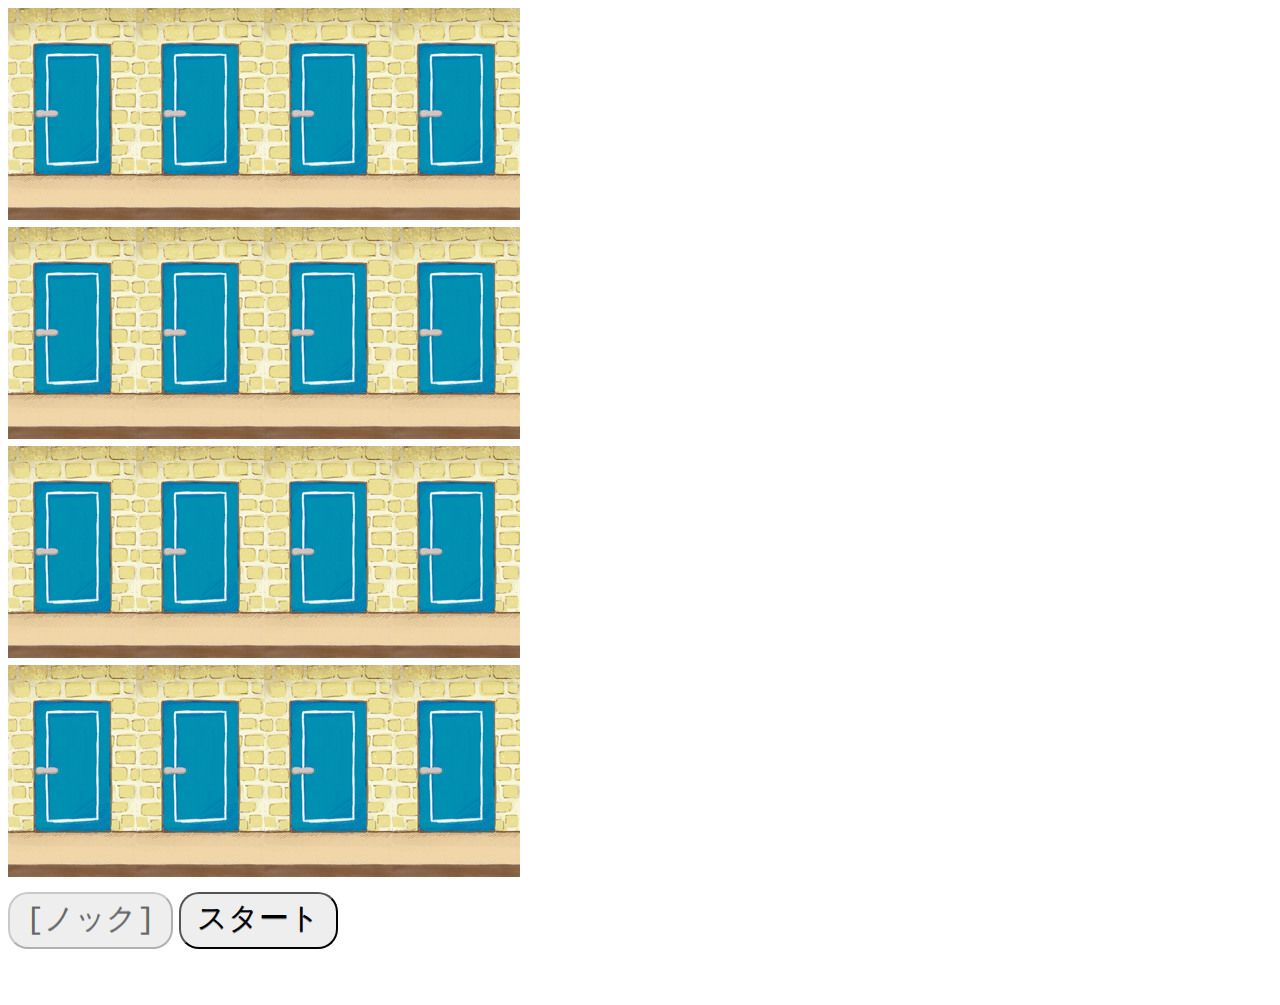
<file: game.htm>
<!DOCTYPE html>

<html lang="ja" dir="ltr">
<head>
	<meta content="text/html; charset=UTF-8" http-equiv="Content-Type" />
	<title>PP-dash</title>
	<link type="text/css" rel="stylesheet" href="css/init.css" />
	<link type="text/css" rel="stylesheet" href="css/ui.css" />
	<script type="text/javascript" src="ba-debug.js"></script>
	<script type="text/javascript" src="game.js"></script>
</head>

<body>

	<div id="pinpon_dash">

		<table id="building" cellpadding="0" cellspacing="0" border="0">
			<tbody>

				<tr id="floor4">
					<td id="floor4-1"><img class="door" id="door1" src="img/closed_door.png" alt="4-1号室のドア" /></td>
					<td id="floor4-2"><img class="door" id="door2" src="img/closed_door.png" alt="4-2号室のドア" /></td>
					<td id="floor4-3"><img class="door" id="door3" src="img/closed_door.png" alt="4-3号室のドア" /></td>
					<td id="floor4-4"><img class="door" id="door4" src="img/closed_door.png" alt="4-4号室のドア" /></td>
				</tr>

				<tr id="floor3">
					<td id="floor3-1"><img class="door" id="door5" src="img/closed_door.png" alt="3-1号室のドア" /></td>
					<td id="floor3-2"><img class="door" id="door6" src="img/closed_door.png" alt="3-2号室のドア" /></td>
					<td id="floor3-3"><img class="door" id="door7" src="img/closed_door.png" alt="3-3号室のドア" /></td>
					<td id="floor3-4"><img class="door" id="door8" src="img/closed_door.png" alt="3-4号室のドア" /></td>
				</tr>

				<tr id="floor2">
					<td id="floor2-1"><img class="door" id="door9" src="img/closed_door.png" alt="2-1号室のドア" /></td>
					<td id="floor2-2"><img class="door" id="door10" src="img/closed_door.png" alt="2-2号室のドア" /></td>
					<td id="floor2-3"><img class="door" id="door11" src="img/closed_door.png" alt="2-3号室のドア" /></td>
					<td id="floor2-4"><img class="door" id="door12" src="img/closed_door.png" alt="2-4号室のドア" /></td>
				</tr>

				<tr id="floor1">
					<td id="floor1-1"><img class="door" id="door13" src="img/closed_door.png" alt="1-1号室のドア" /></td>
					<td id="floor1-2"><img class="door" id="door14" src="img/closed_door.png" alt="1-2号室のドア" /></td>
					<td id="floor1-3"><img class="door" id="door15" src="img/closed_door.png" alt="1-3号室のドア" /></td>
					<td id="floor1-4"><img class="door" id="door16" src="img/closed_door.png" alt="1-4号室のドア" /></td>
				</tr>

			</tbody>
		</table>

		<div id="player1-icon-area" style="visibility: hidden; position:absolute;">
			<img id="player1-icon" src="img/player_01.png" width="64" height="106" alt="player1">
		</div><!-- player1-icon-area -->

		<div id="player2-icon-area" style="visibility: hidden; position:absolute;">
			<img id="player2-icon" src="img/player_02.png" width="64" height="106" alt="player2">
		</div><!-- player2-icon-area -->

		<input id="user-action-button" type="button" onclick="Pinpon_dash.on_click();" value="[ノック]">
		<input id="game-start-button" type="button" onclick="Pinpon_dash.start();" value="スタート">
	</body>
	</html>
</file>
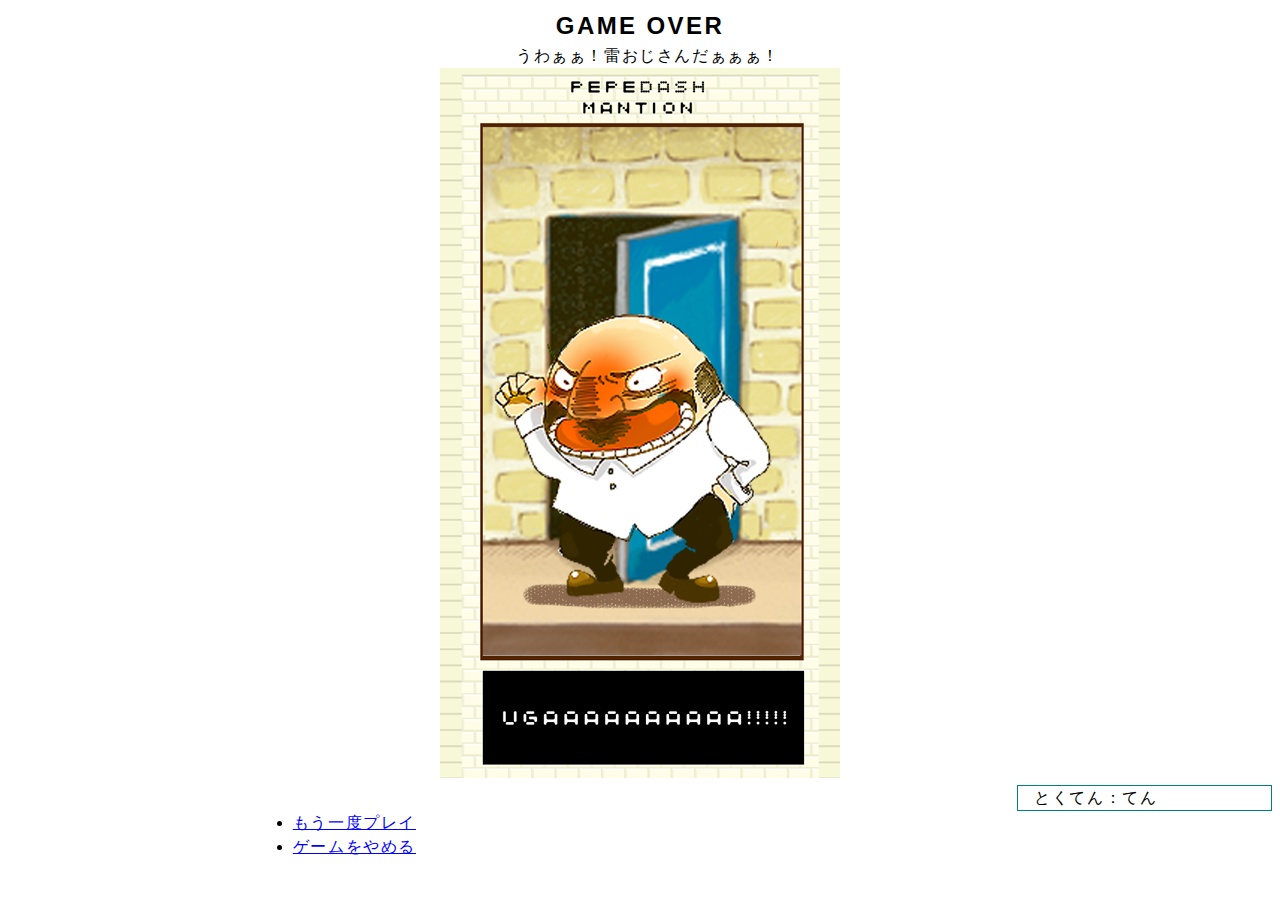
<file: gameover1.htm>
<!DOCTYPE html>

<html lang="ja">
<head>
<meta http-equiv="Content-Type" content="text/html; charset=UTF-8" />
<title>GAME OVER</title>

<link rel="stylesheet" type="text/css" href="css/init.css" />
<style type="text/css"><!--
/* ゲームオーバーのメッセージ(センタリング) */
#message {width: 60%; margin-left: auto; margin-right:auto; text-align: center;}
#message h1 {text-align:center;}
#message p {text-align:center;}
/* ゲームオーバーのロゴ(センタリング) */
#game-over-logo {width: 80%; margin-left: auto; margin-right:auto; text-align: center;}
/* ゲームオーバー時のスコア表示 */
#game-score {width: 20%; margin-left: auto; margin-right: 0; border: double #008080 thin;}
/* ゲームオーバーのメニュー(センタリング) */
#game-menu {width: 60%; margin-left: auto; margin-right:auto;}
--></style>

<script type="text/javascript"><!--
window.onload = function() {
	var missed_unknocked_door = new Audio("wav/missed_unknocked_door.mp3");
	missed_unknocked_door.play();
	var score = window.location.hash.replace(/#?score(\d+)_(\d+)/, "$1、$2");
	document.getElementById("score").innerHTML = score;
}
// --></script>
</head>

<body>
<div id="container">

<section id="message">
<h1>GAME OVER</h1>
<p>うわぁぁ！雷おじさんだぁぁぁ！</p>
</section><!-- /message -->

<div id="game-over-logo">
<img alt="雷おじさんの画像" src="img/kaminari_ojisan.png" width="400" height="710" />
</div><!-- /game-over-logo -->

<section id="game-score">
<p>とくてん：<span id="score"></span>てん</p>
</section><!-- /game-score -->

<nav id="game-menu">
<ul>
<li><a href="game.htm">もう一度プレイ</a></li>
<li><a href="./index.htm">ゲームをやめる</a></li>
</ul>
</nav><!-- /game-menu -->

</div><!-- /container -->
</body>
</html>
</file>
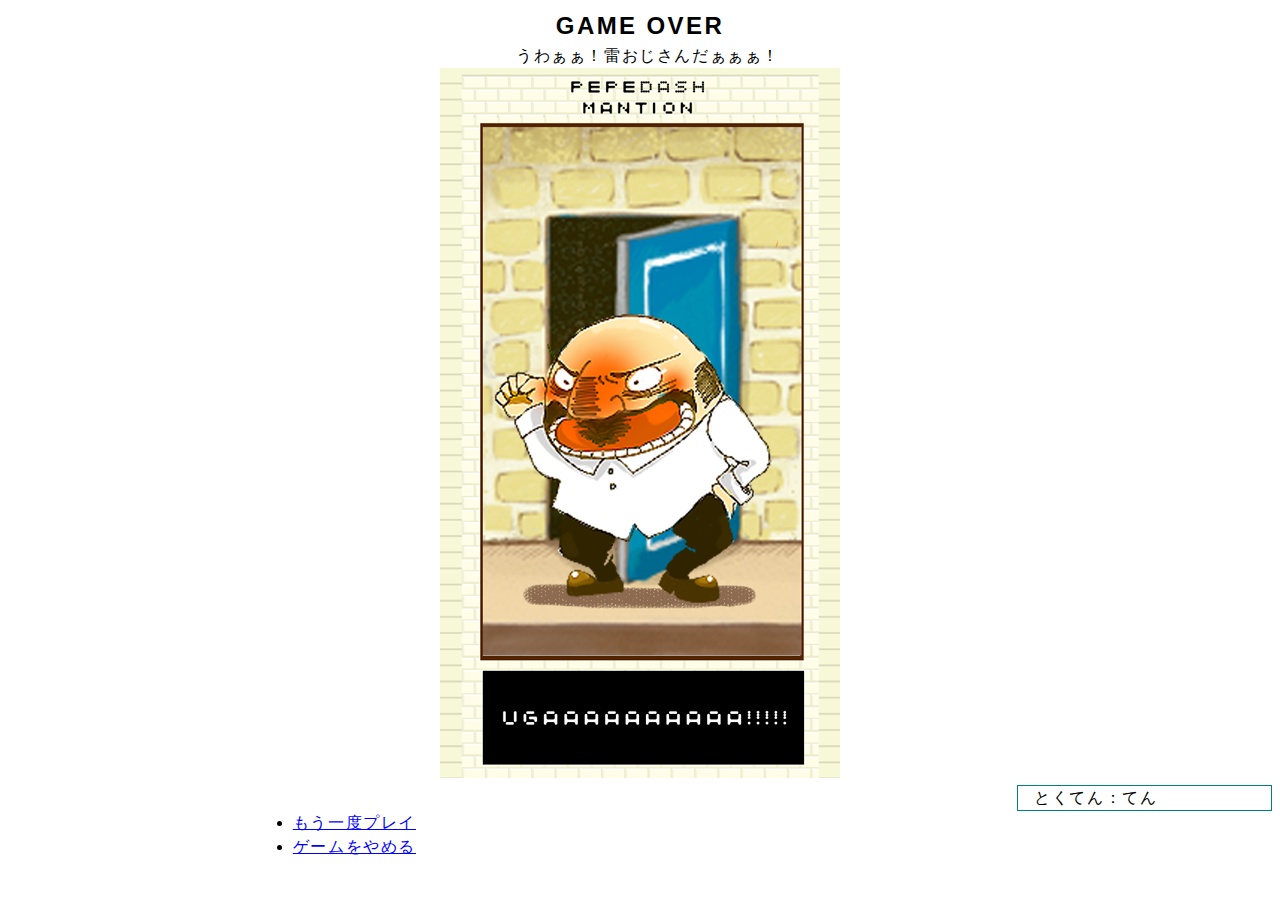
<file: gameover1.html>
<!DOCTYPE html>

<html lang="ja">
<head>
<meta http-equiv="Content-Type" content="text/html; charset=UTF-8" />
<title>GAME OVER</title>

<link rel="stylesheet" type="text/css" href="css/init.css" />
<style type="text/css"><!--
/* ゲームオーバーのメッセージ(センタリング) */
#message {width: 60%; margin-left: auto; margin-right:auto; text-align: center;}
#message h1 {text-align:center;}
#message p {text-align:center;}
/* ゲームオーバーのロゴ(センタリング) */
#game-over-logo {width: 80%; margin-left: auto; margin-right:auto; text-align: center;}
/* ゲームオーバー時のスコア表示 */
#game-score {width: 20%; margin-left: auto; margin-right: 0; border: double #008080 thin;}
/* ゲームオーバーのメニュー(センタリング) */
#game-menu {width: 60%; margin-left: auto; margin-right:auto;}
--></style>

<script type="text/javascript"><!--
window.onload = function() {
	var missed_unknocked_door = new Audio("wav/missed_unknocked_door.mp3");
	missed_unknocked_door.play();
	var score = window.location.hash.replace(/#?score(\d+)_(\d+)/, "$1、$2");
	document.getElementById("score").innerHTML = score;
}
// --></script>
</head>

<body>
<div id="container">

<section id="message">
<h1>GAME OVER</h1>
<p>うわぁぁ！雷おじさんだぁぁぁ！</p>
</section><!-- /message -->

<div id="game-over-logo">
<img alt="雷おじさんの画像" src="img/kaminari_ojisan.png" width="400" height="710" />
</div><!-- /game-over-logo -->

<section id="game-score">
<p>とくてん：<span id="score"></span>てん</p>
</section><!-- /game-score -->

<nav id="game-menu">
<ul>
<li><a href="game.html">もう一度プレイ</a></li>
<li><a href="./index.html">ゲームをやめる</a></li>
</ul>
</nav><!-- /game-menu -->

</div><!-- /container -->
</body>
</html>
</file>
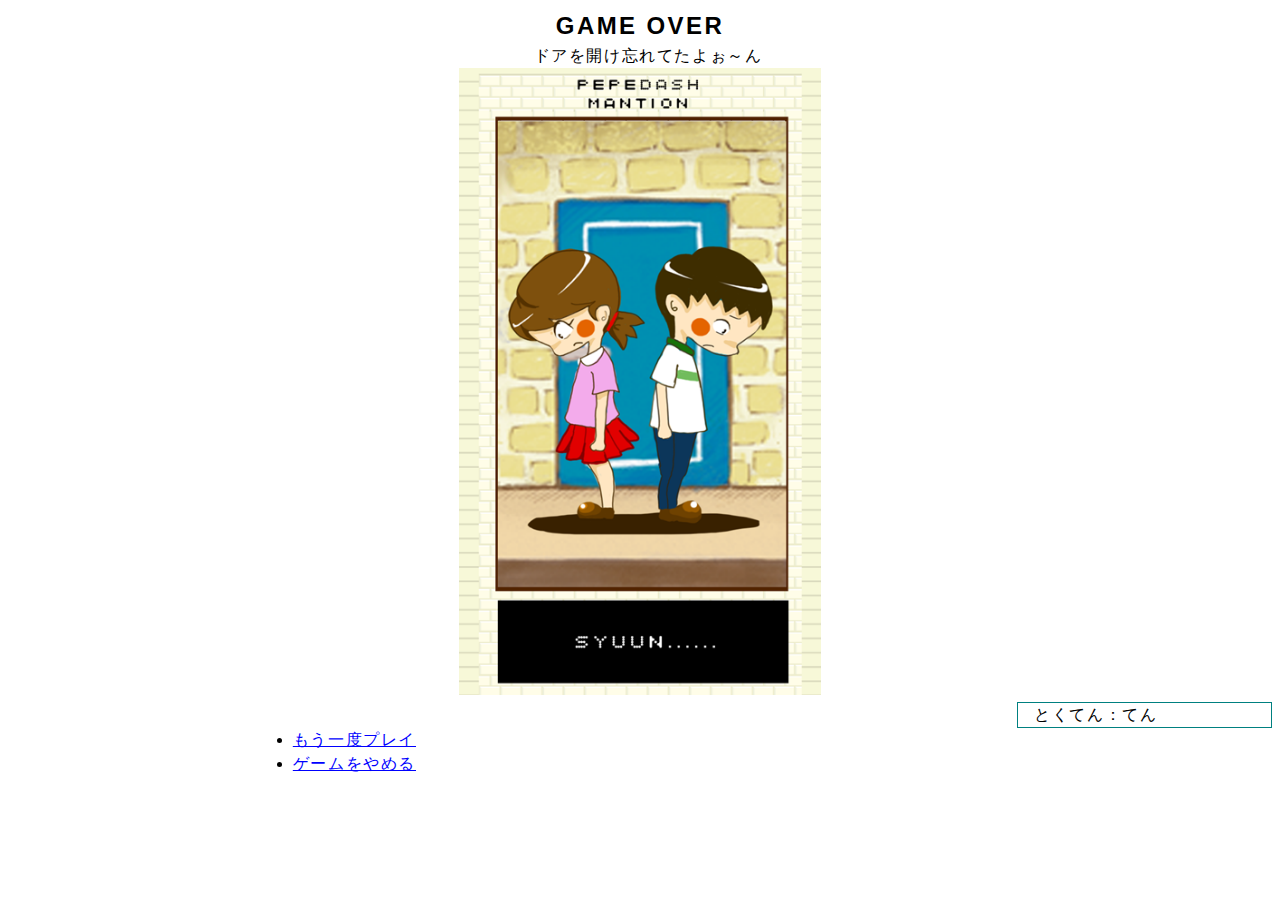
<file: gameover2.htm>
<!DOCTYPE html>

<html lang="ja">
<head>
<meta http-equiv="Content-Type" content="text/html; charset=UTF-8" />
<title>GAME OVER</title>

<link rel="stylesheet" type="text/css" href="css/init.css" />
<style type="text/css"><!--
/* ゲームオーバーのメッセージ(センタリング) */
#message {width: 60%; margin-left: auto; margin-right:auto; text-align: center;}
#message h1 {text-align:center;}
#message p {text-align:center;}
/* ゲームオーバーのロゴ(センタリング) */
#game-over-logo {width: 80%; margin-left: auto; margin-right:auto; text-align: center;}
/* ゲームオーバー時のスコア表示 */
#game-score {width: 20%; margin-left: auto; margin-right: 0; border: double #008080 thin;}
/* ゲームオーバーのメニュー(センタリング) */
#game-menu {width: 60%; margin-left: auto; margin-right:auto;}
--></style>

<script type="text/javascript"><!--
window.onload = function() {
	var missed_non_open = new Audio("wav/missed_non_open.mp3");
	missed_non_open.play();
	var score = window.location.hash.replace(/#?score(\d+)_(\d+)/, "$1、$2");
	document.getElementById("score").innerHTML = score;
}
// --></script>
</head>

<body>
<div id="container">

<section id="message">
<h1>GAME OVER</h1>
<p>ドアを開け忘れてたよぉ～ん</p>
</section><!-- /message -->

<div id="game-over-logo">
<img src="img/lose02.png" width="362px" height="627px" alt="落ち込んでいる女の子の写真。" />
</div><!-- /game-over-logo -->

<section id="game-score">
<p>とくてん：<span id="score"></span>てん</p>
</section><!-- /game-score -->

<nav id="game-menu">
<ul>
<li><a href="game.htm">もう一度プレイ</a></li>
<li><a href="index.htm">ゲームをやめる</a></li>
</ul>
</nav><!-- /game-menu -->

</div><!-- /container -->
</body>
</html>
</file>
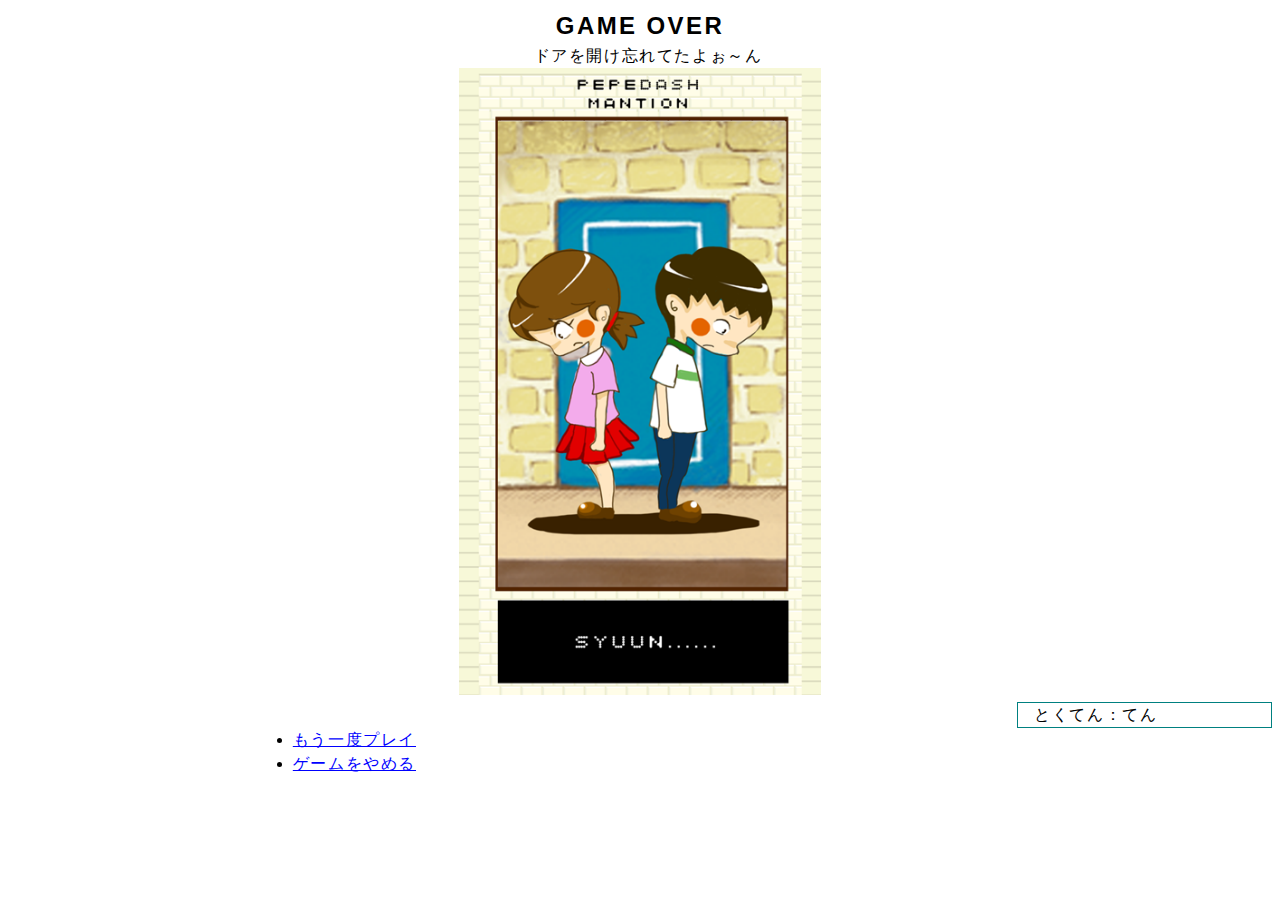
<file: gameover2.html>
<!DOCTYPE html>

<html lang="ja">
<head>
<meta http-equiv="Content-Type" content="text/html; charset=UTF-8" />
<title>GAME OVER</title>

<link rel="stylesheet" type="text/css" href="css/init.css" />
<style type="text/css"><!--
/* ゲームオーバーのメッセージ(センタリング) */
#message {width: 60%; margin-left: auto; margin-right:auto; text-align: center;}
#message h1 {text-align:center;}
#message p {text-align:center;}
/* ゲームオーバーのロゴ(センタリング) */
#game-over-logo {width: 80%; margin-left: auto; margin-right:auto; text-align: center;}
/* ゲームオーバー時のスコア表示 */
#game-score {width: 20%; margin-left: auto; margin-right: 0; border: double #008080 thin;}
/* ゲームオーバーのメニュー(センタリング) */
#game-menu {width: 60%; margin-left: auto; margin-right:auto;}
--></style>

<script type="text/javascript"><!--
window.onload = function() {
	var missed_non_open = new Audio("wav/missed_non_open.mp3");
	missed_non_open.play();
	var score = window.location.hash.replace(/#?score(\d+)_(\d+)/, "$1、$2");
	document.getElementById("score").innerHTML = score;
}
// --></script>
</head>

<body>
<div id="container">

<section id="message">
<h1>GAME OVER</h1>
<p>ドアを開け忘れてたよぉ～ん</p>
</section><!-- /message -->

<div id="game-over-logo">
<img src="img/lose02.png" width="362px" height="627px" alt="落ち込んでいる女の子の写真。" />
</div><!-- /game-over-logo -->

<section id="game-score">
<p>とくてん：<span id="score"></span>てん</p>
</section><!-- /game-score -->

<nav id="game-menu">
<ul>
<li><a href="game.html">もう一度プレイ</a></li>
<li><a href="index.html">ゲームをやめる</a></li>
</ul>
</nav><!-- /game-menu -->

</div><!-- /container -->
</body>
</html>
</file>
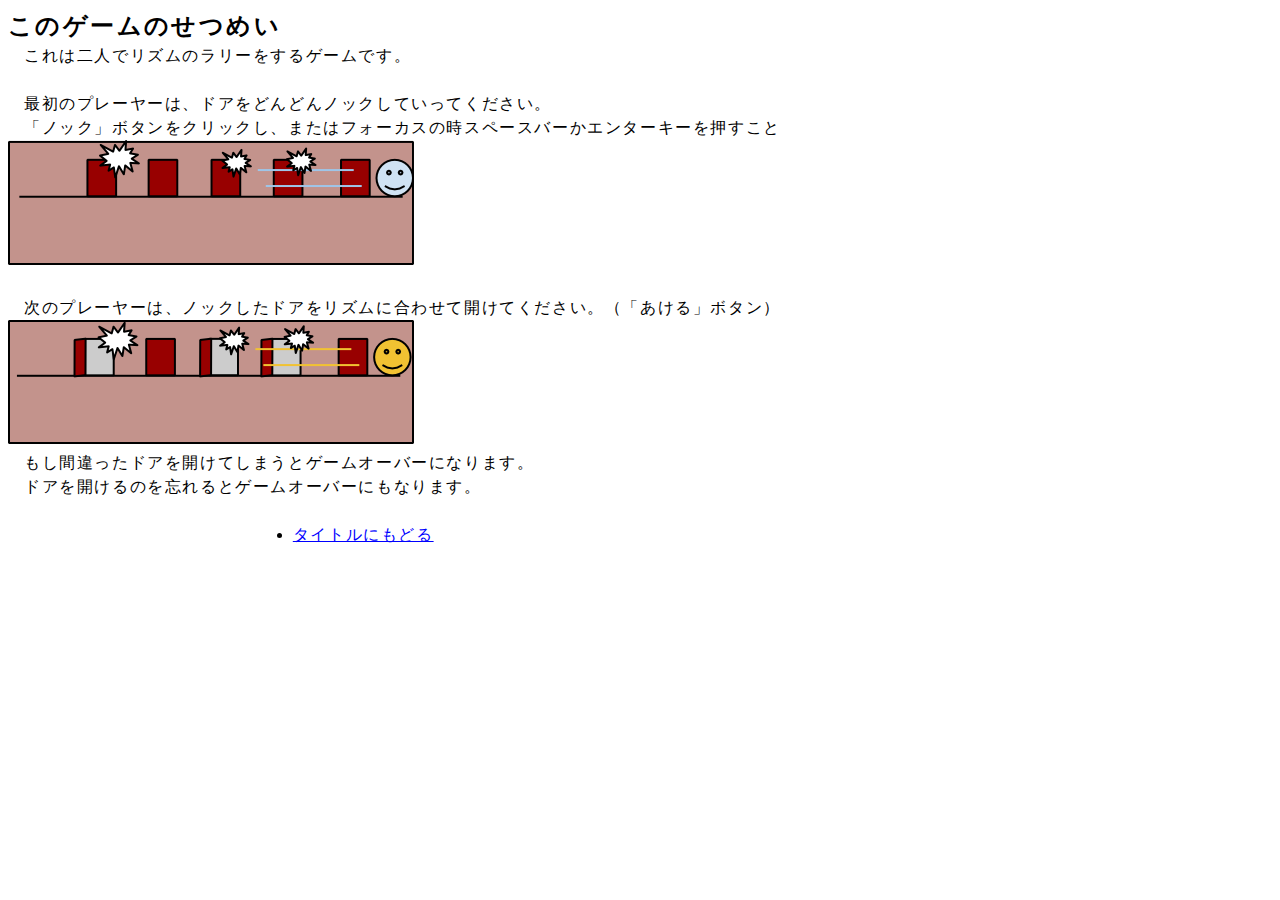
<file: tutorial.htm>
<!DOCTYPE html>

<html lang="ja" dir="ltr">
<head>
  <meta content="text/html; charset=UTF-8" http-equiv="Content-Type" />
  <title>PP-dash - あそびかた</title>
  <link rel="stylesheet" type="text/css" href="css/init.css" />
  <style>
    /* ゲームオーバーのメニュー(センタリング) */
    #game-menu {width: 60%; margin-left: auto; margin-right:auto;}
  </style>
</head>

<body>
  <div id="container">

    <article id="main">
      <h1>このゲームのせつめい</h1>
      <p>これは二人でリズムのラリーをするゲームです。</p>
      <br />
      <p>最初のプレーヤーは、ドアをどんどんノックしていってください。</p>
      <p>「ノック」ボタンをクリックし、またはフォーカスの時スペースバーかエンターキーを押すこと
        <br/><img src="img/player1_doors.png" alt="ドアをどんどんノックする" />
      </p>
      <br/>
      <p>次のプレーヤーは、ノックしたドアをリズムに合わせて開けてください。（「あける」ボタン）
        <br/><img src="img/player2_doors.png" alt="ノックしたドアをリズムに合わせて開ける" />
      </p>
      <p>もし間違ったドアを開けてしまうとゲームオーバーになります。</p>
      <p>ドアを開けるのを忘れるとゲームオーバーにもなります。</p>
    </article>
    <br/>

    <nav id="game-menu">
      <ul>
        <li><a href="index.htm">タイトルにもどる</a></li>
      </ul>
    </nav><!-- /game-menu -->
  </div><!-- /container -->
</body>
</html>
</file>
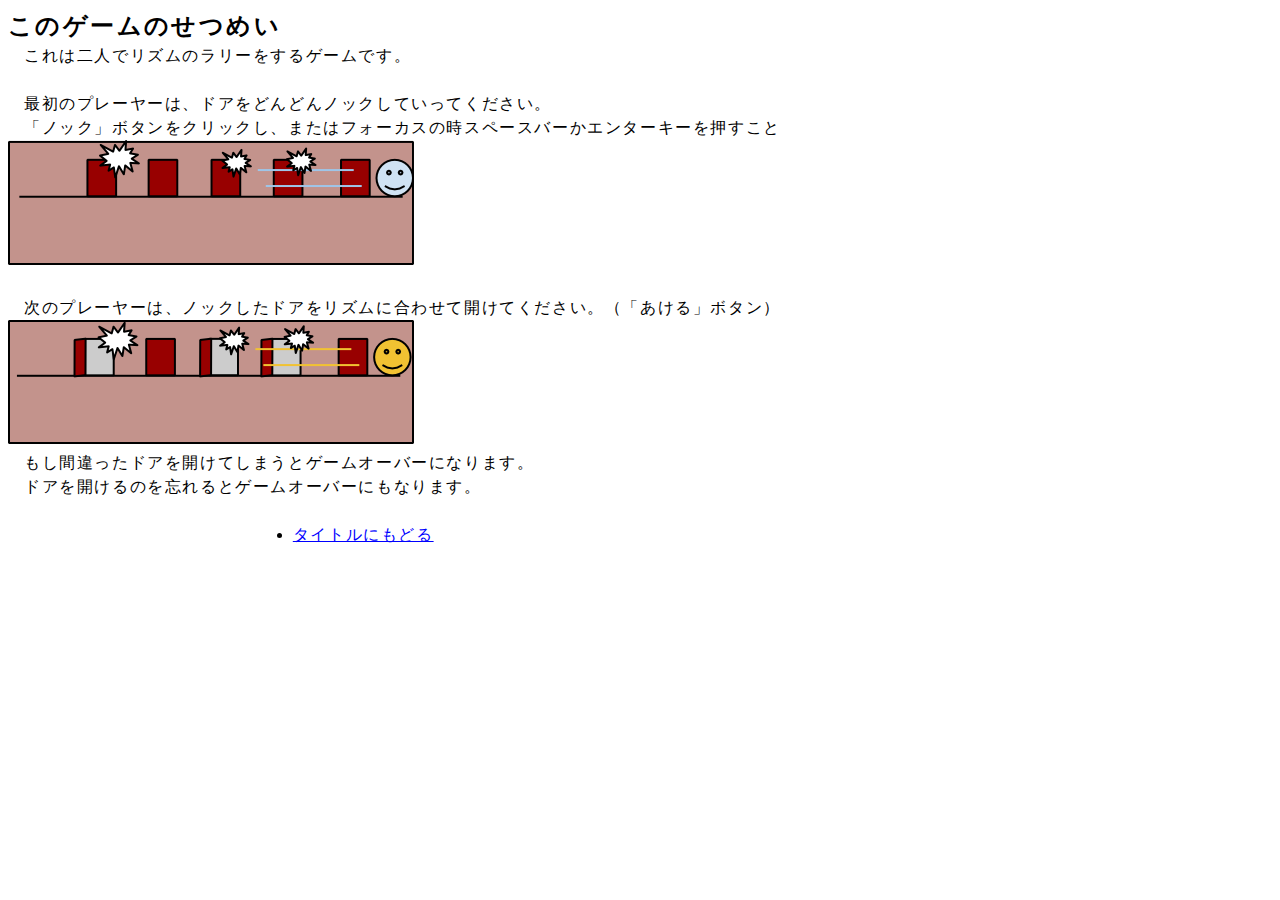
<file: tutorial.html>
<!DOCTYPE html>

<html lang="ja" dir="ltr">
<head>
  <meta content="text/html; charset=UTF-8" http-equiv="Content-Type" />
  <title>PP-dash - あそびかた</title>
  <link rel="stylesheet" type="text/css" href="css/init.css" />
  <style>
    /* ゲームオーバーのメニュー(センタリング) */
    #game-menu {width: 60%; margin-left: auto; margin-right:auto;}
  </style>
</head>

<body>
  <div id="container">

    <article id="main">
      <h1>このゲームのせつめい</h1>
      <p>これは二人でリズムのラリーをするゲームです。</p>
      <br />
      <p>最初のプレーヤーは、ドアをどんどんノックしていってください。</p>
      <p>「ノック」ボタンをクリックし、またはフォーカスの時スペースバーかエンターキーを押すこと
        <br/><img src="img/player1_doors.png" alt="ドアをどんどんノックする" />
      </p>
      <br/>
      <p>次のプレーヤーは、ノックしたドアをリズムに合わせて開けてください。（「あける」ボタン）
        <br/><img src="img/player2_doors.png" alt="ノックしたドアをリズムに合わせて開ける" />
      </p>
      <p>もし間違ったドアを開けてしまうとゲームオーバーになります。</p>
      <p>ドアを開けるのを忘れるとゲームオーバーにもなります。</p>
    </article>
    <br/>

    <nav id="game-menu">
      <ul>
        <li><a href="index.html">タイトルにもどる</a></li>
      </ul>
    </nav><!-- /game-menu -->
  </div><!-- /container -->
</body>
</html>
</file>
<file: css/init.css>
@charset "UTF-8";
/* ######################################################
 * symple.css (Markdown to HTML)
 *
 * (C) 2014- Morokuma
 * http://mh0406.so.land.to/
 * ------------------------------------------------------
 * #特徴
 * + スマートフォンからPCまでの幅広い画面幅に対応しています。
 * + HTML4/HTML5に対応しています。
 * + ブラウザーによる文字サイズ変更が可能です。
 * + 余分なデザインが無いので、他のCSSと組み合わせるのに有効です。
 *
 * ###################################################### */


/* 初期化
========================================================= */
body {
	color: #000000; background-color: #FFFFFF;
}

div, header, footer, article, aside, nav, section,
h1, h2, h3, h4, h5, h6,
ul, ol, menu, li, dl, dt, dd,
table, caption, thead, tfoot, tbody, tr, th, td,
form, fieldset, legend,
p, pre, blockquote, address {
	margin: 0; padding: 0;
	color: #000000; background-color: transparent;
	font-size: 1.0em; font-weight: normal; font-style: normal;
	font-family: Verdana,"游ゴシック",YuGothic,"ヒラギノ角ゴ ProN W3","Hiragino Kaku Gothic ProN","メイリオ",Meiryo,"Helvetica Neue",Helvetica,Arial,sans-serif;
	line-height: 1.5em; letter-spacing:0.1em; text-align: left;
	border-style: none;
}

/* HTMLの互換性対策
========================================================= */
/* ボックスから要素がはみ出ないようにする
--------------------------------------------------------- */
/* ### テーブル以外のHTML要素(word-wrapプロパティで折り返す) */
div, header, footer, article, aside, nav, section,
h1, h2, h3, h4, h5, h6,
ul, ol, menu, li, dl, dt, dd,
form, fieldset, legend,
p, pre, blockquote, address {
	word-wrap: break-word;
}

/* ### テーブル要素(word-break要素で折り返す) */
table, caption, thead, tfoot, tbody, tr, th, td {
	word-break: break-all;
}

/* 文字サイズや太字・斜体等のばらつきの防止
--------------------------------------------------------- */
small {font-size: 0.83em;}
rt {font-size: 0.5em;}
b, strong {font-weight: bold; font-style: normal;}
i, em {font-weight: normal; font-style: italic;}

/* 等幅フォントで表示する要素
========================================================= */
q, blockquote, cite, pre, code, samp, kbd {
	font-weight: normal; font-style: normal;
	font-family:"Osaka－等幅",Osaka-mono,"ＭＳ ゴシック","MS Gothic",Monaco,Andale Mono,Courier New,monospace;
}

/* リンク色
========================================================= */
a:link     {color: #0000FF;}
a:visited  {color: #EE0000;}
a:active   {color:#008A00;}
a:hover    {color:#004580;}

/* ページ全体の大きさ設定
========================================================= */
#container {width: 100%;}
/* 画面サイズが240PXまで拡大可能なら拡大
--------------------------------------------------------- */
@media screen and (max-width: 240px) {
	#container {width: 240px;}
}

/* 画面サイズが320PXまで拡大可能なら拡大
--------------------------------------------------------- */
@media screen and (max-width: 320px) {
	#container {width: 320px;}
}

/* 画面サイズが480PXまで拡大可能なら拡大
--------------------------------------------------------- */
@media screen and (max-width: 480px) {
	#container {width: 480px;}
}

/* 画面サイズが640PXまで拡大可能なら拡大
--------------------------------------------------------- */
@media screen and (max-width: 640px) {
	#container {width: 640px;}
}

/* 画面サイズが768PXまで拡大可能なら拡大
--------------------------------------------------------- */
@media screen and (max-width: 768px) {
	#container {width: 768px;}
}

/* 画面サイズが800PXまで拡大可能なら拡大
--------------------------------------------------------- */
@media screen and (max-width: 800px) {
	#container {width: 800px;}
}

/* 画面サイズが960PXまで拡大可能なら拡大
--------------------------------------------------------- */
@media screen and (max-width: 960px) {
	#container {width: 960px;}
}


/* コンテナの設定
========================================================= */
header, footer, #content {
	margin:0 0.5em; padding:0 0.5em;
}


/* 見出し
========================================================= */
/* 見出し系要素を太字にする
--------------------------------------------------------- */
h1, h2, h3, h4, h5, h6,
dt, caption, th, figcaption, legend {
	font-weight: bold;
}

/* 見出し毎にフォントサイズを指定
--------------------------------------------------------- */
h1 {font-size: 1.5em;}
h2, h3 {font-size: 1.33em;}
h4, h5, h6, dt, caption {font-size: 1.16em;}


/* リスト
========================================================= */
li {margin-left: 2em;}
dd {margin-left: 4em;}


/* テーブル
========================================================= */
table {
	margin:0.5em 0;
	border-collapse: collapse;
}


/* 段落等
========================================================= */
/* 段落。1文字字下げ
--------------------------------------------------------- */
p, address, blockquote {text-indent: 1em;}
</file>
<file: css/ui.css>
@charset "UTF-8";

#Pinpon_dash {
	background-image: url(../img/background.png); background-repeat: no-repeat;
}

/* プレイヤーのアイコン */
#player-icon-area {
	position:absolute;
}

/* ノックボタン */
#user-action-button {
	background-color: #eee;
	border-radius: 20px;
	font-size: 30px;
	font-family: monospace;
	line-height: 1.5;
	padding: 4px 16px;
	text-shadow: 0 1px 0 #888;
}

/* ゲーム開始ボタン */
#game-start-button {
	background-color: #eee;
	border-radius: 20px;
	font-size: 30px;
	font-family: monospace;
	line-height: 1.5;
	padding: 4px 16px;
	text-shadow: 0 1px 0 #888;
}
</file>
